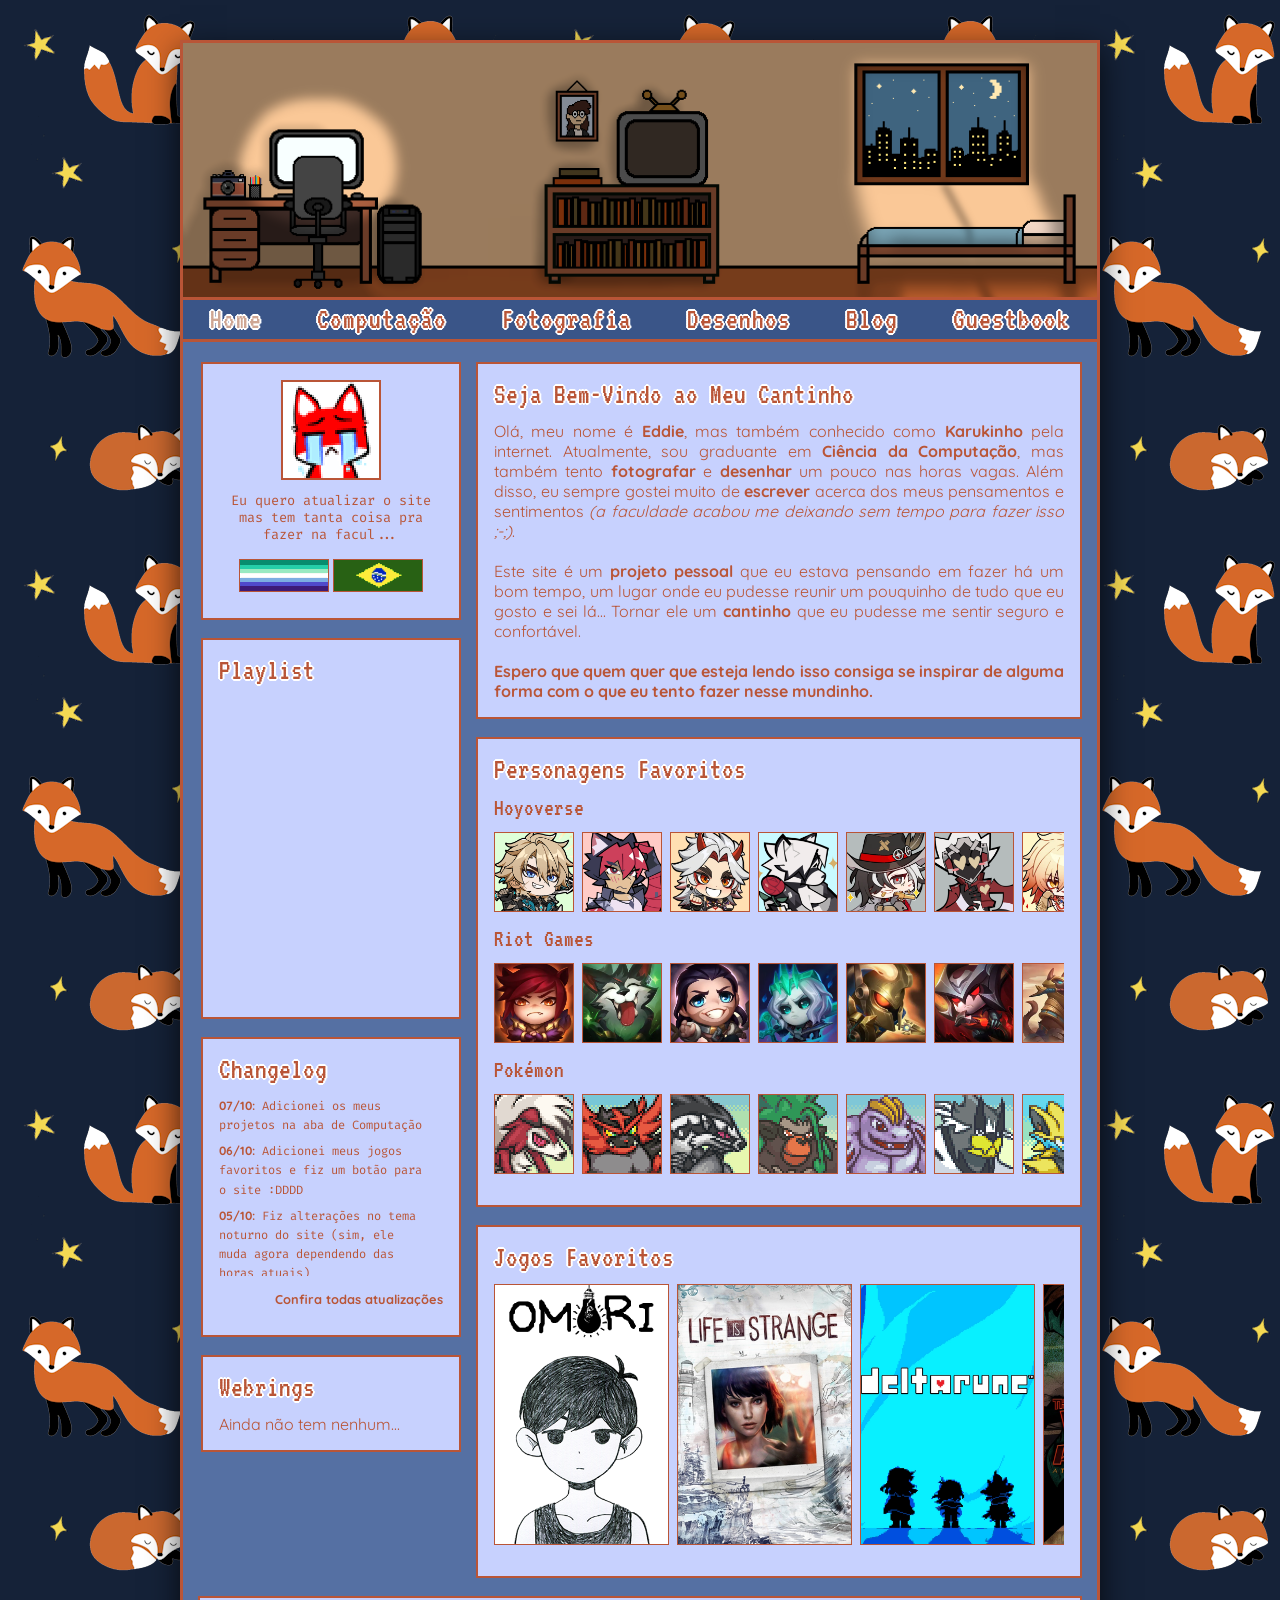
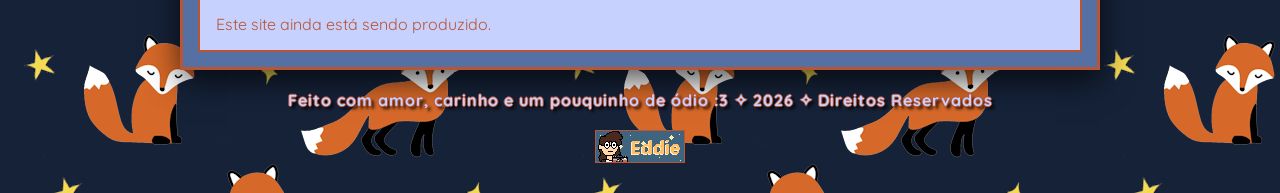
<file: index.html>
<!DOCTYPE html>

<html lang="pt-BR">

<head>

  <meta charset="UTF-8">
  <meta name="viewport" content="width=920px, initial-scale=1.0">

  <title>🦊 Cantinho do Eddie</title>

  <link rel="stylesheet" href="style.css">
  
</head>

<br>

  <div class="site">

    <div class="bedroom">
      <img id="bedroom-img" class="bedroom-img" src="assets/img/bedroom/Dia.png" alt="Meu Quarto (Dia)">
    </div>

    <div class="separator">
      <nav class="navbar">
        <a href="index.html" class="active">Home</a>
        <a href="computacao.html">Computação</a>
        <a href="fotografia.html">Fotografia</a>
        <a href="desenhos.html">Desenhos</a>
        <a href="blog.html">Blog</a>
        <a href="guestbook.html">Guestbook</a>
      </nav>

      
    </div>

    <div class="content">

      <div class="left-col">
        
        <div class="box avatar">
        
          <img src="assets/img/raposo/chorandinho.gif" alt="Avatar Pixel Art" class="avatar-img">
          
          <div class="status">
            <p>Eu quero atualizar o site mas tem tanta coisa pra fazer na facul...</p>
          </div>
          
          <div class="badges">
            <img class="flag" src="assets/btns/gay-flag.png" alt="Gay Flag">
            <img class="flag" src="assets/btns/BR-flag.png" alt="BR Flag">
          </div>
          
        </div>

        <div class="box">
        
          <h1>Playlist</h1>
          
          <iframe src="https://fetch-lastfm-neocities.vercel.app/" class="iframe-lastfm"></iframe>
          
        </div>

        <div class="box log">
        
          <h1>Changelog</h1>
          
          <ul class="log-list">
            <li><b>07/10:</b> Adicionei os meus projetos na aba de Computação</li>
            <li><b>06/10:</b> Adicionei meus jogos favoritos e fiz um botão para o site :DDDD</li>
            <li><b>05/10:</b> Fiz alterações no tema noturno do site (sim, ele muda agora dependendo das horas atuais)</li>
            <li><b>27/09:</b> Publiquei uma prévia no neocities</li>
            <li><b>26/09:</b> Adicionei meus personagens favoritos na página inicial</li>
            <li><b>25/09:</b> Adicionei a parte de boas vindas, com um pouco sobre mim</li>
            <li><b>24/09:</b> Adicionei a aba de playlists, que mostram as minhas músicas com base no meu last.fm</li>
            <li><b>23/09:</b> Adicionei o log de atualizações no site :3</li>
          </ul>
          
          <div class="box-link">
          
            <b><a href="changelog.html">Confira todas atualizações</a></b>
            
          </div>
        </div>

        <div class="box webring">
        
          <h1>Webrings</h1>
          
              <p>Ainda não tem nenhum...</p>
              
        </div>

      </div>

      <div class="details">

        <div>
          
          <div class="box">
          
            <h1>Seja Bem-Vindo ao Meu Cantinho</h1>

              <p class="about">
                Olá, meu nome é <b>Eddie</b>, mas também conhecido como <b>Karukinho</b> pela internet. Atualmente, sou graduante em <b>Ciência da Computação</b>, mas 
                também tento <b>fotografar</b> e <b>desenhar</b> um pouco nas horas vagas. Além disso, eu sempre gostei muito de <b>escrever</b> acerca dos meus pensamentos 
                e sentimentos <i>(a faculdade acabou me deixando sem tempo para fazer isso ;-;)</i>.
                <br><br>
                Este site é um <b>projeto pessoal</b> que eu estava pensando em fazer há um bom tempo, um lugar onde eu pudesse reunir um pouquinho de tudo que eu gosto e 
                sei lá... Tornar ele um <b>cantinho</b> que eu pudesse me sentir seguro e confortável. 
                <br><br>
                <b>Espero que quem quer que esteja lendo isso consiga se inspirar de alguma forma com o que eu tento fazer nesse mundinho.</b>
              </p>
            
          </div>

          <div class="box">

            <h1>Personagens Favoritos</h1>

            <h2>Hoyoverse</h2>

            <div class="box-grid">
              <a href="https://wiki.hoyolab.com/pc/genshin/entry/9342" target="_blank"><img src="assets/img/characters/genshin impact/varka.png" class="box-img" alt="Varka"></a>
              <a href="https://wiki.hoyolab.com/pc/zzz/entry/908" target="_blank"><img src="assets/img/characters/zenless zone zero/komano-manato.png" class="box-img" alt="Komano Manato"></a>
              <a href="https://wiki.hoyolab.com/pc/genshin/entry/36" target="_blank"><img src="assets/img/characters/genshin impact/itto.png" class="box-img" alt="Arataki Itto"></a>
              <a href="https://wiki.hoyolab.com/pc/zzz/entry/28" target="_blank"><img src="assets/img/characters/zenless zone zero/von-lycaon.png" class="box-img" alt="Von Lycaon"></a>
              <a href="https://wiki.hoyolab.com/pc/star-rail/entry/1" target="_blank"><img src="assets/img/characters/star rail/boothill.png" class="box-img" alt="Boothill"></a>
              <a href="https://wiki.hoyolab.com/pc/hsr/entry/2367" target="_blank"><img src="assets/img/characters/zenless zone zero/billy-kid.png" class="box-img" alt="Billy Kid"></a>
              <a href="https://wiki.hoyolab.com/pc/hsr/entry/3324" target="_blank"><img src="assets/img/characters/star rail/mydei.png" class="box-img" alt="Mydei"></a>
              <a href="https://wiki.hoyolab.com/pc/genshin/entry/4022" target="_blank"><img src="assets/img/characters/genshin impact/wriothesley.png" class="box-img" alt="Wriothesley"></a>
              <a href="https://wiki.hoyolab.com/pc/genshin/entry/7417" target="_blank"><img src="assets/img/characters/genshin impact/capitano.png" class="box-img" alt="Capitano"></a>
              <a href="https://wiki.hoyolab.com/pc/genshin/entry/7486" target="_blank"><img src="assets/img/characters/genshin impact/rerir.png" class="box-img" alt="Rerir"></a>
              <a href="https://wiki.hoyolab.com/pc/genshin/entry/5" target="_blank"><img src="assets/img/characters/genshin impact/gorou.png" class="box-img" alt="Gorou"></a>
              <a href="https://wiki.hoyolab.com/pc/hsr/entry/3769" target="_blank"><img src="assets/img/characters/star rail/phainon.png" class="box-img" alt="Phainon"></a>
              <a href="https://wiki.hoyolab.com/pc/hsr/entry/1924" target="_blank"><img src="assets/img/characters/star rail/gallagher.png" class="box-img" alt="Gallagher"></a>
              <a href="https://wiki.hoyolab.com/pc/zzz/entry/530" target="_blank"><img src="assets/img/characters/zenless zone zero/lighter.png" class="box-img" alt="Lighter"></a>
              <a href="https://wiki.hoyolab.com/pc/genshin/entry/3609" target="_blank"><img src="assets/img/characters/genshin impact/baizhu.png" class="box-img" alt="Baizhu"></a>
              <a href="https://wiki.hoyolab.com/pc/hsr/entry/2643" target="_blank"><img src="assets/img/characters/star rail/jiaoqiu.png" class="box-img" alt="Jiaoqiu"></a>
              <a href="https://wiki.hoyolab.com/pc/zzz/entry/934" target="_blank"><img src="assets/img/characters/zenless zone zero/banyue.png" class="box-img" alt="Banyue"></a>
              <a href="https://wiki.hoyolab.com/pc/zzz/entry/24" target="_blank"><img src="assets/img/characters/zenless zone zero/anton.png" class="box-img" alt="Anton"></a>
              <a href="https://wiki.hoyolab.com/pc/genshin/entry/4023" target="_blank"><img src="assets/img/characters/genshin impact/neuvillette.png" class="box-img" alt="Neuvillette"></a>
              <a href="https://wiki.hoyolab.com/pc/genshin/entry/48" target="_blank"><img src="assets/img/characters/genshin impact/razor.png" class="box-img" alt="Razor"></a>
              <a href="https://wiki.hoyolab.com/pc/genshin/entry/9017" target="_blank"><img src="assets/img/characters/genshin impact/durin.png" class="box-img" alt="Durin"></a>
              <a href="https://wiki.hoyolab.com/pc/genshin/entry/47" target="_blank"><img src="assets/img/characters/genshin impact/albedo.png" class="box-img" alt="Albedo"></a>
              <a href="https://wiki.hoyolab.com/pc/genshin/entry/2813" target="_blank"><img src="assets/img/characters/genshin impact/cyno.png" class="box-img" alt="Cyno"></a>
              <a href="https://wiki.hoyolab.com/pc/genshin/entry/4376" target="_blank"><img src="assets/img/characters/genshin impact/furina.png" class="box-img" alt="Furina"></a>
              <a href="https://wiki.hoyolab.com/pc/hsr/entry/3150" target="_blank"><img src="assets/img/characters/star rail/sunday.png" class="box-img" alt="Sunday"></a>
              <a href="https://wiki.hoyolab.com/pc/genshin/entry/9121" target="_blank"><img src="assets/img/characters/genshin impact/columbina.png" class="box-img" alt="Columbina"></a>
              <a href="https://wiki.hoyolab.com/pc/genshin/entry/7079" target="_blank"><img src="assets/img/characters/genshin impact/ororon.png" class="box-img" alt="Ororon"></a>
              <a href="https://wiki.hoyolab.com/pc/zzz/entry/369" target="_blank"><img src="assets/img/characters/zenless zone zero/seth.png" class="box-img" alt="Seth"></a>
              <a href="https://wiki.hoyolab.com/pc/genshin/entry/7627" target="_blank"><img src="assets/img/characters/genshin impact/ifa.png" class="box-img" alt="Ifa"></a>
              <a href="https://wiki.hoyolab.com/pc/genshin/entry/5149" target="_blank"><img src="assets/img/characters/genshin impact/arlecchino.png" class="box-img" alt="Arlecchino"></a>
              <a href="https://wiki.hoyolab.com/pc/hsr/entry/21" target="_blank"><img src="assets/img/characters/star rail/sampo.png" class="box-img" alt="Sampo"></a>
              <a href="https://wiki.hoyolab.com/pc/genshin/entry/10623" target="_blank"><img src="assets/img/characters/genshin impact/lohen.png" class="box-img" alt="Lohen"></a>
              <a href="https://wiki.hoyolab.com/pc/genshin/entry/16" target="_blank"><img src="assets/img/characters/genshin impact/thoma.png" class="box-img" alt="Thoma"></a>
              <a href="https://wiki.hoyolab.com/pc/hsr/entry/17" target="_blank"><img src="assets/img/characters/star rail/gepard.png" class="box-img" alt="Gepard"></a>
              <a href="https://honkai-star-rail.fandom.com/wiki/Mr._Reca" target="_blank"><img src="assets/img/characters/star rail/mr-reca.png" class="box-img" alt="Mr. Reca"></a>
              <a href="https://wiki.hoyolab.com/pc/zzz/entry/707" target="_blank"><img src="assets/img/characters/zenless zone zero/hugo-vlad.png" class="box-img" alt="Hugo Vlad"></a>
              <a href="https://wiki.hoyolab.com/pc/genshin/entry/8398" target="_blank"><img src="assets/img/characters/genshin impact/flins.png" class="box-img" alt="Flins"></a>
              <a href="https://wiki.hoyolab.com/pc/genshin/entry/26" target="_blank"><img src="assets/img/characters/genshin impact/bennett.png" class="box-img" alt="Bennett"></a>
              <a href="https://wiki.hoyolab.com/pc/genshin/entry/2968" target="_blank"><img src="assets/img/characters/genshin impact/wanderer.png" class="box-img" alt="Wanderer"></a>
              <a href="https://wiki.hoyolab.com/pc/genshin/entry/7299" target="_blank"><img src="assets/img/characters/genshin impact/mavuika.png" class="box-img" alt="Mavuika"></a>
              <a href="https://wiki.hoyolab.com/pc/genshin/entry/4576" target="_blank"><img src="assets/img/characters/genshin impact/navia.png" class="box-img" alt="Navia"></a>
              <a href="https://wiki.hoyolab.com/pc/genshin/entry/46" target="_blank"><img src="assets/img/characters/genshin impact/zhongli.png" class="box-img" alt="Zhongli"></a>
              <a href="https://wiki.hoyolab.com/pc/genshin/entry/5744" target="_blank"><img src="assets/img/characters/genshin impact/dainsleif.png" class="box-img" alt="Dainsleif"></a>
              <a href="https://wiki.hoyolab.com/pc/genshin/entry/42" target="_blank"><img src="assets/img/characters/genshin impact/tartaglia.png" class="box-img" alt="Tartaglia"></a>
              <a href="https://wiki.hoyolab.com/pc/genshin/entry/2850" target="_blank"><img src="assets/img/characters/genshin impact/nahida.png" class="box-img" alt="Nahida"></a>
              <a href="https://wiki.hoyolab.com/pc/hsr/entry/26" target="_blank"><img src="assets/img/characters/star rail/jing-yuan.png" class="box-img" alt="Jing-Yuan"></a>
              <a href="https://wiki.hoyolab.com/pc/hsr/entry/4781" target="_blank"><img src="assets/img/characters/star rail/ashveil.png" class="box-img" alt="Ashveil"></a>
              <a href="https://wiki.hoyolab.com/pc/hsr/entry/711" target="_blank"><img src="assets/img/characters/star rail/luocha.png" class="box-img" alt="Luocha"></a>
              <a href="https://wiki.hoyolab.com/pc/hsr/entry/10" target="_blank"><img src="assets/img/characters/star rail/welt.png" class="box-img" alt="Welt"></a>
              <a href="https://wiki.hoyolab.com/pc/hsr/entry/8" target="_blank"><img src="assets/img/characters/star rail/dan-heng.png" class="box-img" alt="Dan Heng"></a>
              <a href="https://wiki.hoyolab.com/pc/hsr/entry/1639" target="_blank"><img src="assets/img/characters/star rail/dr-ratio.png" class="box-img" alt="Dr. Ratio"></a>
              <a href="https://wiki.hoyolab.com/pc/hsr/entry/6566" target="_blank"><img src="assets/img/characters/star rail/aventurine.png" class="box-img" alt="Aventurine"></a>
              <a href="https://wiki.hoyolab.com/pc/hsr/entry/801" target="_blank"><img src="assets/img/characters/star rail/luka.png" class="box-img" alt="Luka"></a>
              <a href="https://wiki.hoyolab.com/pc/hsr/entry/2366" target="_blank"><img src="assets/img/characters/star rail/robin.png" class="box-img" alt="Robin"></a>
            </div>

            <h2>Riot Games</h2>

            <div class="box-grid">
              <a href="https://www.leagueoflegends.com/champions/sett/" target="_blank"><img src="assets/img/characters/league of legends/sett.webp" class="box-img" alt="Sett"></a>
              <a href="https://www.leagueoflegends.com/champions/warwick/" target="_blank"><img src="assets/img/characters/league of legends/warwick.webp" class="box-img" alt="Warwick"></a>
              <a href="https://www.leagueoflegends.com/champions/sylas/" target="_blank"><img src="assets/img/characters/league of legends/sylas.webp" class="box-img" alt="Sylas"></a>
              <a href="https://www.leagueoflegends.com/champions/viego/" target="_blank"><img src="assets/img/characters/league of legends/viego.webp" class="box-img" alt="Viego"></a>
              <a href="https://www.leagueoflegends.com/champions/pantheon/" target="_blank"><img src="assets/img/characters/league of legends/pantheon.webp" class="box-img" alt="Pantheon"></a>
              <a href="https://www.leagueoflegends.com/champions/aatrox/" target="_blank"><img src="assets/img/characters/league of legends/aatrox.webp" class="box-img" alt="Aatrox"></a>
              <a href="https://www.leagueoflegends.com/champions/nasus/" target="_blank"><img src="assets/img/characters/league of legends/nasus.webp" class="box-img" alt="Nasus"></a>
              <a href="https://www.leagueoflegends.com/champions/kayn/" target="_blank"><img src="assets/img/characters/league of legends/kayn.webp" class="box-img" alt="Kayn"></a>
              <a href="https://www.leagueoflegends.com/champions/mordekaiser/" target="_blank"><img src="assets/img/characters/league of legends/mordekaiser.webp" class="box-img" alt="Mordekaiser"></a>
              <a href="https://www.leagueoflegends.com/champions/dr-mundo/" target="_blank"><img src="assets/img/characters/league of legends/dr-mundo.webp" class="box-img" alt="Dr Mundo"></a>
              <a href="https://www.leagueoflegends.com/champions/zac/" target="_blank"><img src="assets/img/characters/league of legends/zac.webp" class="box-img" alt="Zac"></a>
              <a href="https://www.leagueoflegends.com/champions/braum/" target="_blank"><img src="assets/img/characters/league of legends/braum.webp" class="box-img" alt="Braum"></a>
              <a href="https://www.leagueoflegends.com/champions/renekton/" target="_blank"><img src="assets/img/characters/league of legends/renekton.webp" class="box-img" alt="Renekton"></a>
              <a href="https://www.leagueoflegends.com/champions/rengar/" target="_blank"><img src="assets/img/characters/league of legends/rengar.webp" class="box-img" alt="Rengar"></a>
              <a href="https://www.leagueoflegends.com/champions/alistar/" target="_blank"><img src="assets/img/characters/league of legends/alistar.webp" class="box-img" alt="Alistar"></a>
              <a href="https://www.leagueoflegends.com/champions/trundle/" target="_blank"><img src="assets/img/characters/league of legends/trundle.webp" class="box-img" alt="Trundle"></a>
              <a href="https://www.playvalorant.com/agents/omen/" target="_blank"><img src="assets/img/characters/valorant/omen.webp" class="box-img" alt="Omen"></a>
              <a href="https://www.playvalorant.com/agents/yoru/" target="_blank"><img src="assets/img/characters/valorant/yoru.webp" class="box-img" alt="Yoru"></a>
              <a href="https://www.playvalorant.com/agents/cypher/" target="_blank"><img src="assets/img/characters/valorant/cypher.webp" class="box-img" alt="Cypher"></a>
              <a href="https://www.leagueoflegends.com/champions/varus/" target="_blank"><img src="assets/img/characters/league of legends/varus.webp" class="box-img" alt="Varus"></a>
              <a href="https://www.leagueoflegends.com/champions/viktor/" target="_blank"><img src="assets/img/characters/league of legends/viktor.webp" class="box-img" alt="Viktor"></a>
              <a href="https://www.leagueoflegends.com/champions/jayce/" target="_blank"><img src="assets/img/characters/league of legends/jayce.webp" class="box-img" alt="Jayce"></a>
              <a href="https://www.playvalorant.com/agents/chamber/" target="_blank"><img src="assets/img/characters/valorant/chamber.webp" class="box-img" alt="Chamber"></a>
              <a href="https://www.leagueoflegends.com/champions/graves/" target="_blank"><img src="assets/img/characters/league of legends/graves.webp" class="box-img" alt="Graves"></a>
              <a href="https://www.leagueoflegends.com/champions/azir/" target="_blank"><img src="assets/img/characters/league of legends/azir.webp" class="box-img" alt="Azir"></a>
              <a href="https://www.leagueoflegends.com/champions/twitch/" target="_blank"><img src="assets/img/characters/league of legends/twitch.webp" class="box-img" alt="Twitch"></a>
              <a href="https://www.leagueoflegends.com/champions/morgana/" target="_blank"><img src="assets/img/characters/league of legends/morgana.webp" class="box-img" alt="Morgana"></a>
              <a href="https://www.leagueoflegends.com/champions/sona/" target="_blank"><img src="assets/img/characters/league of legends/sona.webp" class="box-img" alt="Sona"></a>
              <a href="https://www.playvalorant.com/agents/veto/" target="_blank"><img src="assets/img/characters/valorant/veto.webp" class="box-img" alt="Veto"></a>
              <a href="https://www.leagueoflegends.com/champions/thresh/" target="_blank"><img src="assets/img/characters/league of legends/thresh.webp" class="box-img" alt="Thresh"></a>
              <a href="https://www.leagueoflegends.com/champions/kindred/" target="_blank"><img src="assets/img/characters/league of legends/kindred.webp" class="box-img" alt="Kindred"></a>
              <a href="https://www.playvalorant.com/agents/KAY-O/" target="_blank"><img src="assets/img/characters/valorant/KAY-O.webp" class="box-img" alt="KAY/O"></a>
              <a href="https://www.playvalorant.com/agents/tejo/" target="_blank"><img src="assets/img/characters/valorant/tejo.webp" class="box-img" alt="Tejo"></a>
              <a href="https://www.leagueoflegends.com/champions/k'sante/" target="_blank"><img src="assets/img/characters/league of legends/k'sante.webp" class="box-img" alt="K'sante"></a>
              <a href="https://www.playvalorant.com/agents/brimstone/" target="_blank"><img src="assets/img/characters/valorant/brimstone.webp" class="box-img" alt="Brimstone"></a>
              <a href="https://www.leagueoflegends.com/champions/aphelios/" target="_blank"><img src="assets/img/characters/league of legends/aphelios.webp" class="box-img" alt="Aphelios"></a>
              <a href="https://www.leagueoflegends.com/champions/pyke/" target="_blank"><img src="assets/img/characters/league of legends/pyke.webp" class="box-img" alt="Pyke"></a>
              <a href="https://www.leagueoflegends.com/champions/soraka/" target="_blank"><img src="assets/img/characters/league of legends/soraka.webp" class="box-img" alt="Soraka"></a>
              <a href="https://www.leagueoflegends.com/champions/hwei/" target="_blank"><img src="assets/img/characters/league of legends/hwei.webp" class="box-img" alt="Hwei"></a>
              <a href="https://www.leagueoflegends.com/champions/nunu-e-willump/" target="_blank"><img src="assets/img/characters/league of legends/nunu-e-willump.webp" class="box-img" alt="Nunu & Willump"></a>
              <a href="https://www.leagueoflegends.com/champions/ezreal/" target="_blank"><img src="assets/img/characters/league of legends/ezreal.webp" class="box-img" alt="Ezreal"></a>
              <a href="https://www.leagueoflegends.com/champions/yone/" target="_blank"><img src="assets/img/characters/league of legends/yone.webp" class="box-img" alt="Yone"></a>
              <a href="https://www.leagueoflegends.com/champions/gwen/" target="_blank"><img src="assets/img/characters/league of legends/gwen.webp" class="box-img" alt="Gwen"></a>
              <a href="https://www.leagueoflegends.com/champions/veigar/" target="_blank"><img src="assets/img/characters/league of legends/veigar.webp" class="box-img" alt="Veigar"></a>
              <a href="https://www.leagueoflegends.com/champions/taliyah/" target="_blank"><img src="assets/img/characters/league of legends/taliyah.webp" class="box-img" alt="Taliyah"></a>
              <a href="https://www.leagueoflegends.com/champions/zoe/" target="_blank"><img src="assets/img/characters/league of legends/zoe.webp" class="box-img" alt="Zoe"></a>
              <a href="https://www.playvalorant.com/agents/fade/" target="_blank"><img src="assets/img/characters/valorant/fade.webp" class="box-img" alt="Fade"></a>
              <a href="https://www.playvalorant.com/agents/reyna/" target="_blank"><img src="assets/img/characters/valorant/reyna.webp" class="box-img" alt="Reyna"></a>
              <a href="https://www.playvalorant.com/agents/skye/" target="_blank"><img src="assets/img/characters/valorant/skye.webp" class="box-img" alt="Skye"></a>
            </div>

            <h2>Pokémon</h2>

            <div class="box-grid">
              <a href="https://sprites.pmdcollab.org/#/0745?form=1" target="_blank"><img src="assets/img/characters/pokemon/lycanroc.png" class="box-img-pixelated" alt="Lycanroc"></a>
              <a href="https://sprites.pmdcollab.org/#/0727?form=0" target="_blank"><img src="assets/img/characters/pokemon/incineroar.png" class="box-img-pixelated" alt="Incineroar"></a>
              <a href="https://sprites.pmdcollab.org/#/0862?form=0" target="_blank"><img src="assets/img/characters/pokemon/obstagoon.png" class="box-img-pixelated" alt="Obstagoon"></a>
              <a href="https://sprites.pmdcollab.org/#/0812?form=0" target="_blank"><img src="assets/img/characters/pokemon/rillaboom.png" class="box-img-pixelated" alt="Rillaboom"></a>
              <a href="https://sprites.pmdcollab.org/#/0067?form=0" target="_blank"><img src="assets/img/characters/pokemon/machoke.png" class="box-img-pixelated" alt="Machoke"></a>
              <a href="https://sprites.pmdcollab.org/#/0892?form=0" target="_blank"><img src="assets/img/characters/pokemon/urshifu.png" class="box-img-pixelated" alt="Urshifu"></a>
              <a href="https://sprites.pmdcollab.org/#/0807?form=0" target="_blank"><img src="assets/img/characters/pokemon/zeraora.png" class="box-img-pixelated" alt="Zeraora"></a>
              <a href="https://sprites.pmdcollab.org/#/0700?form=0" target="_blank"><img src="assets/img/characters/pokemon/sylveon.png" class="box-img-pixelated" alt="Sylveon"></a>
              <a href="https://sprites.pmdcollab.org/#/0448?form=0" target="_blank"><img src="assets/img/characters/pokemon/lucario.png" class="box-img-pixelated" alt="Lucario"></a>
              <a href="https://sprites.pmdcollab.org/#/0405?form=0" target="_blank"><img src="assets/img/characters/pokemon/luxray.png" class="box-img-pixelated" alt="Luxray"></a>
              <a href="https://sprites.pmdcollab.org/#/0160?form=0" target="_blank"><img src="assets/img/characters/pokemon/feraligatr.png" class="box-img-pixelated" alt="Feraligatr"></a>
              <a href="https://sprites.pmdcollab.org/#/0059?form=0" target="_blank"><img src="assets/img/characters/pokemon/arcanine.png" class="box-img-pixelated" alt="Arcanine"></a>
              <a href="https://sprites.pmdcollab.org/#/0006?form=0" target="_blank"><img src="assets/img/characters/pokemon/charizard.png" class="box-img-pixelated" alt="Charizard"></a>
              <a href="https://sprites.pmdcollab.org/#/0229?form=0" target="_blank"><img src="assets/img/characters/pokemon/houndoom.png" class="box-img-pixelated" alt="Houndoom"></a>
              <a href="https://sprites.pmdcollab.org/#/0392?form=0" target="_blank"><img src="assets/img/characters/pokemon/infernape.png" class="box-img-pixelated" alt="Infernape"></a>
              <a href="https://sprites.pmdcollab.org/#/0701?form=0" target="_blank"><img src="assets/img/characters/pokemon/hawlucha.png" class="box-img-pixelated" alt="Hawlucha"></a>
              <a href="https://sprites.pmdcollab.org/#/0282?form=0" target="_blank"><img src="assets/img/characters/pokemon/gardevoir.png" class="box-img-pixelated" alt="Gardevoir"></a>
              <a href="https://sprites.pmdcollab.org/#/0849?form=0" target="_blank"><img src="assets/img/characters/pokemon/toxtricity.png" class="box-img-pixelated" alt="Toxtricity"></a>
              <a href="https://sprites.pmdcollab.org/#/0094?form=0" target="_blank"><img src="assets/img/characters/pokemon/gengar.png" class="box-img-pixelated" alt="Gengar"></a>
              <a href="https://sprites.pmdcollab.org/#/0860?form=0" target="_blank"><img src="assets/img/characters/pokemon/morgrem.png" class="box-img-pixelated" alt="Morgrem"></a>
              <a href="https://sprites.pmdcollab.org/#/0861?form=0" target="_blank"><img src="assets/img/characters/pokemon/grimmsnarl.png" class="box-img-pixelated" alt="Grimmsnarl"></a>
              <a href="https://sprites.pmdcollab.org/#/0419?form=0" target="_blank"><img src="assets/img/characters/pokemon/floatzel.png" class="box-img-pixelated" alt="Floatzel"></a>
              <a href="https://sprites.pmdcollab.org/#/0888?form=0" target="_blank"><img src="assets/img/characters/pokemon/zacian.png" class="box-img-pixelated" alt="Zacian"></a>
              <a href="https://sprites.pmdcollab.org/#/0889?form=0" target="_blank"><img src="assets/img/characters/pokemon/zamazenta.png" class="box-img-pixelated" alt="Zamazenta"></a>
              <a href="https://sprites.pmdcollab.org/#/0642?form=0" target="_blank"><img src="assets/img/characters/pokemon/thundurus.png" class="box-img-pixelated" alt="Thundurus"></a>
              <a href="https://sprites.pmdcollab.org/#/0641?form=0" target="_blank"><img src="assets/img/characters/pokemon/tornadus.png" class="box-img-pixelated" alt="Tornadus"></a>
              <a href="https://sprites.pmdcollab.org/#/0645?form=0" target="_blank"><img src="assets/img/characters/pokemon/landorus.png" class="box-img-pixelated" alt="Landorus"></a>
              <a href="https://sprites.pmdcollab.org/#/1007?form=0" target="_blank"><img src="assets/img/characters/pokemon/koraidon.png" class="box-img-pixelated" alt="Koraidon"></a>
              <a href="https://sprites.pmdcollab.org/#/0040?form=0" target="_blank"><img src="assets/img/characters/pokemon/wigglytuff.png" class="box-img-pixelated" alt="Wigglytuff"></a>
              <a href="https://sprites.pmdcollab.org/#/0658?form=0" target="_blank"><img src="assets/img/characters/pokemon/greninja.png" class="box-img-pixelated" alt="Greninja"></a>
            </div>

          </div>

          <div class="box">

            <h1>Jogos Favoritos</h1>

            <div class="box-grid">

              <a href="https://store.steampowered.com/app/1150690/" target="_blank"><img src="assets/img/games/omori.png" class="box-img-games" alt="Omori"></a>
              <a href="https://store.steampowered.com/app/319630/" target="_blank"><img src="assets/img/games/life-is-strange.png" class="box-img-games" alt="Life is Strange - Episode 1"></a>
              <a href="https://store.steampowered.com/app/1671210/" target="_blank"><img src="assets/img/games/deltarune.png" class="box-img-games" alt="Deltarune"></a>
              <a href="https://store.steampowered.com/app/250320/" target="_blank"><img src="assets/img/games/wolf-among-us.jpg" class="box-img-games" alt="The Wolf Among Us"></a>
              <a href="https://store.steampowered.com/app/814540/" target="_blank"><img src="assets/img/games/changed.jpg" class="box-img-games" alt="Changed"></a>
              <a href="https://store.steampowered.com/app/731490/" target="_blank"><img src="assets/img/games/crash-bandicoot-trilogy.png" class="box-img-games" alt="Crash Bandicoot"></a>
              <a href="https://store.steampowered.com/app/1903340/" target="_blank"><img src="assets/img/games/clair-obscur.jpg" class="box-img-games" alt="Clair Obscur"></a>
              <a href="https://store.steampowered.com/app/2124490/" target="_blank"><img src="assets/img/games/silent-hill-2.jpg" class="box-img-games" alt="Silent Hill 2"></a>
              <a href="https://store.steampowered.com/app/1761390/" target="_blank"><img src="assets/img/games/hatsune-miku.png" class="box-img-games" alt="Hatsune Miku"></a>
              <a href="https://store.steampowered.com/app/2592160/" target="_blank"><img src="assets/img/games/dispatch.jpg" class="box-img-games" alt="Dispatch"></a>
              <a href="https://store.steampowered.com/app/1245620/" target="_blank"><img src="assets/img/games/elden-ring.png" class="box-img-games" alt="Elden Ring"></a>
              <a href="https://store.steampowered.com/app/381210/" target="_blank"><img src="assets/img/games/dead-by-daylight.jpg" class="box-img-games" alt="Dead by Daylight"></a>
              <a href="https://store.steampowered.com/app/1333200/" target="_blank"><img src="assets/img/games/song-of-nunu.jpg" class="box-img-games" alt="Song of Nunu"></a>
              <a href="https://store.steampowered.com/app/1730680/" target="_blank"><img src="assets/img/games/klonoa.jpg" class="box-img-games" alt="Klonoa"></a>
              <a href="https://store.steampowered.com/app/1687950/" target="_blank"><img src="assets/img/games/persona-5.jpg" class="box-img-games" alt="Persona 5"></a>
              <a href="https://store.steampowered.com/app/224960/" target="_blank"><img src="assets/img/games/tomb-raider-1.jpg" class="box-img-games" alt="Tomb Raider 1"></a>
              <a href="https://store.steampowered.com/app/304240/" target="_blank"><img src="assets/img/games/resident-evil.jpg" class="box-img-games" alt="Resident Evil 1"></a>
              <a href="https://store.steampowered.com/app/254700/" target="_blank"><img src="assets/img/games/resident-evil-4.jpg" class="box-img-games" alt="Resident Evil 4"></a>
              <a href="https://store.steampowered.com/app/213610/" target="_blank"><img src="assets/img/games/sonic-adventure-2.jpg" class="box-img-games" alt="Sonic Adventure 2"></a>
              <a href="https://store.steampowered.com/app/319510/" target="_blank"><img src="assets/img/games/fnaf.png" class="box-img-games" alt="FNAF"></a>
              <a href="https://store.steampowered.com/app/224980/" target="_blank"><img src="assets/img/games/tomb-raider-4.jpg" class="box-img-games" alt="Tomb Raider 4"></a>
              <a href="https://store.steampowered.com/app/1038300/" target="_blank"><img src="assets/img/games/super-luckys-tale.jpg" class="box-img-games" alt="Super Lucky's Tale"></a>
              <a href="https://store.steampowered.com/883710/" target="_blank"><img src="assets/img/games/resident-evil-2.jpg" class="box-img-games" alt="Resident Evil 2"></a>
              <a href="https://store.steampowered.com/app/2622380/" target="_blank"><img src="assets/img/games/elden-ring-nightreign.jpg" class="box-img-games" alt="Elden Ring: Nightreign"></a>
              <a href="https://store.steampowered.com/app/739630/" target="_blank"><img src="assets/img/games/phasmophobia.png" class="box-img-games" alt="Phasmophobia"></a>
              <a href="https://store.steampowered.com/app/747660/" target="_blank"><img src="assets/img/games/fnaf-security-breach.png" class="box-img-games" alt="FNAF Scurity Breach"></a>

            </div>

            </div>

        </div>

      </div>

    </div>

    <div class="box buttons">
    
      <p>Este site ainda está sendo produzido.</p>
      
    </div>  

  </div> 

  <footer>
    <p>Feito com amor, carinho e um pouquinho de ódio :3 ✧ 2026 ✧ Direitos Reservados</p>
    <img src="assets/btns/eddie-btn-dia.png" class="footer-img" id="site-button" alt="Eddie-Button" onclick="copiarBotao()">
  </footer>

  <script src="script.js"></script>

</body>
</html>
</file>
<file: style.css>
@import url('https://fonts.googleapis.com/css2?family=VT323&family=Fira+Code:wght@400;600&family=Quicksand:wght@400;600;700&display=swap');

:root {
      --background: #FFE5D3;
      --light-orange: #FFCEAD;
      --orange: #FFA86E;
      --border: #035E7B;


      --text-muted: #94a3b8;
      --text-selected: #79a5b7;

      --text-border: 2px 0 #fff, -2px 0 #fff, 0 2px #fff, 0 -2px #fff, 1px 1px #fff, -1px -1px #fff, 1px -1px #fff, -1px 1px #fff;
      
      --font-site: 'Quicksand', sans-serif;
      --font-pixel: 'VT323', monospace;
      --font-code: 'Fira Code', monospace;
    }

    body.night-mode {
      --background: #5570a3;
      --light-orange: #c7d1fe; 
      --orange: #3a5588; /* eu sei que não é laranja, mas eu to reaproveitando variaveis :p */
      --border: #b95537;
      --text-selected: #cfa693;
    }

    * {
      box-sizing: border-box;
      margin: 0;
      padding: 0;
    }

    body {
      background-color: var(--background);
      background-image: url('assets/bckg/background.png');
      background-repeat: repeat;
      background-size: 540px 540px;
      color: var(--border);
      font-family: var(--font-site);
      display: flex;
      flex-direction: column;
      justify-content: center;
      align-items: center;
      padding: 20px 10px 30px 10px;
    }

    .site {
      width: 100%;
      max-width: 920px;
      background-color: var(--background);
      border: 3px solid var(--border);
      box-shadow: 0 10px 30px rgba(0,0,0,0.7);
    }

    .separator {
      width: 100%;
      margin-bottom: 20px;
    }

    .navbar {
      width: 100%;
      background: var(--orange);
      border-top: 3px solid var(--border);
      border-bottom: 3px solid var(--border);
      display: flex;
      justify-content: center;
      gap: 25px;
      flex-wrap: wrap;
    }

    .navbar a {
      color: var(--border);
      font-family: var(--font-pixel);
      font-size: 1.8rem;
      letter-spacing: 1px;
      text-decoration: none;
      text-shadow: var(--text-border);
      padding: 5px 15px 5px;
      border-radius: 5px;
    }

    .navbar a:hover, .navbar a.active {
      color: var(--text-selected);
    }

    .bedroom {
      position: relative;
      width: 100%;
      overflow: hidden;
    }

    .bedroom-img {
      width: 100%;
      height: auto;
      display: block;
    }

    .content {
      display: grid;
      grid-template-columns: 260px 1fr;
      margin-left: 18px;
    }

    .left-col {
      max-height: 1000px;
    }


    .box {
      background: var(--light-orange);
      border: 2px solid var(--border);
      padding: 16px;
      margin-bottom: 18px;
    }

    .box h1 {
      font-family: var(--font-pixel);
      font-size: 1.8rem;
      font-weight: normal;
      text-shadow: var(--text-border);
      margin-bottom: 12px;
      display: flex;
      align-items: center;
      gap: 8px;
    }

    .box h2 {
      font-family: var(--font-pixel);
      font-size: 1.5rem;
      font-weight: normal;
      margin-bottom: 12px;
      display: flex;
      align-items: center;
      gap: 8px;
    }

    .box-grid {
      display: flex;
      margin-bottom: 15px;
      overflow-x: auto;
      gap: 8px;
    }

    .box-grid a {
      display: flex;
      text-decoration: none;
      flex-shrink: 0;
      overflow-y: hidden;
    }

    .box-img, .box-img-pixelated {
      width: 100%;
      max-width: 80px;
      height: 80px;
      object-fit: cover;
      flex-grow: 1;
      flex-shrink: 0;
      background-color: var(--background);
      border: 1px solid var(--border);
    }

    .box-img-pixelated{
      image-rendering: pixelated;
    }

    .box-img-games {
      width: 100%;
      max-width: 175px;
      object-fit: cover;
      flex-grow: 1;
      flex-shrink: 0;
      background-color: var(--background);
      border: 1px solid var(--border);
    }

    .box-img-items {
      width: 100%;
      max-width: 150px;
      object-fit: cover;
      flex-grow: 1;
      flex-shrink: 0;
      background-color: var(--background);
      border: 1px solid var(--border);
    }

    .avatar {
      text-align: center;
    }

    .avatar-img {
      width: 100px;
      height: 100px;
      border: 2px solid var(--border);
      image-rendering: pixelated;
      background-color: #FFFFFF;
      margin-bottom: 8px;
      object-fit: contain;
    }

    .status {
      font-family: var(--font-code);
      font-size: 0.85rem;
      text-align: center;
    }

    .badges {
      padding: 6px 10px;
    }

    .flag {
      margin-top: 10px;
      border: 1px solid var(--border);
    }

    .cover {
      width: 100%;
      height: auto;
      border: 2px solid var(--border);
    }

    .title {
      margin-top: 5px;
      text-align: left;
      font-weight: bold;
    }

    .artist {
      text-align:left;
      font-size: 0.85rem;
    }

    .listening {
      margin-top: 10px;
      text-align: right;
      font-size: 0.8rem;
      font-weight: bold;
    }

    .listening-link {
      color: var(--border);
      color: var(--text-border);
      text-decoration: none;
    }

    .listening-link :hover {
      color: var(--text-selected);
    }

    .iframe-lastfm {
      width: 100%;
      height: 300px;
      border: none;
      background: transparent;
    }

    .log-list {
      list-style: none;
      font-size: 0.75rem;
      line-height: 1.6;
      overflow-y: scroll;
      max-height: 180px;
      padding-right: 20px;
    }

    .log-list li {
      margin-bottom: 6px;
      font-family: var(--font-code);
    }

    .log-list b {
      color: var(--text-border);
      font-family: var(--font-site);
    }

    .log {
      width: 100%;
      height: 300px;
    }

    .box-link, .box-link a {
      margin-top: 15px;
      font-size: 0.8rem;
      text-align: right;
      color: var(--text-border);
      text-decoration: none;
    }

    .box-link :hover{
      color: var(--text-selected);
    }

    .webring {
      width: 100%;
      height: auto;
    }

    .details {
      margin-right: 15px;
      margin-left: 15px;
    }

    .about{
      text-align: justify;
    }

    .projects-grid {
      display: grid;
      grid-template-columns: repeat(auto-fit, minmax(170px, 1fr));
      gap: 12px;
    }

    .buttons {
      margin: 0px 15px 15px;
    }

    footer {
      margin-top: 20px;
      color: var(--light-orange);
      font-weight: BOLD;
      font-family: var(--font-site);
      letter-spacing: 1px;
      text-shadow: 1px 0 var(--border), -1px 0 var(--border), 0 1px var(--border), 0 -1px var(--border), 3px 3px 3px BLACK;
    }

    .footer-img {
      margin-top: 20px;
      display: flex;
      margin-left: auto;
      margin-right: auto;
      border: 1px solid var(--border);
    }

/* CSS usado exclusivamente no computacao.html */

    .project-grid {
      display: grid;
      grid-template-columns: repeat(2, 1fr);
      gap: 15px;
      justify-items: center;
      background-color: var(--background);
      border: transparent;
    }

    .project-container {
      display: flex;
      width: 100%;
      padding: 15px;
      flex-direction: column;
      justify-content: center;
      border: 2px solid var(--border);
      background-color: var(--light-orange);     
    }

    .project-img, .project-img a {
      width: 100%;
      height: 180px;
      display: flex;
      margin-top: 10px;
      margin-bottom: 15px;
      justify-content: center;
      align-items: center;
    }

    .project-img-items {
      max-width: 100%;
      max-height: 100%;
      border: 2px solid var(--border);
      object-fit: contain;
    }

    .project-details {
      word-break: break-word;
      justify-items: center;
      align-items: center;
      text-align: center;
    }

    .project-details h2{
      font-size: 1.8rem;
      flex-flow: row;
      justify-content: center;
    }

    /* POR QUE NÃO TA CENTRALIZANDO ESSA MERDA MANOOO AAAAAAAAAAAAAAA QUE DIFICULDADE ELE TAVA CENTRALIZANDO EM TODOS OS LUGARES MENOS NO FIREFOX TIPO ???????? */

    .project-details a{
      color: var(--text-border);
      font-family: var(--font-site);
    }
</file>
